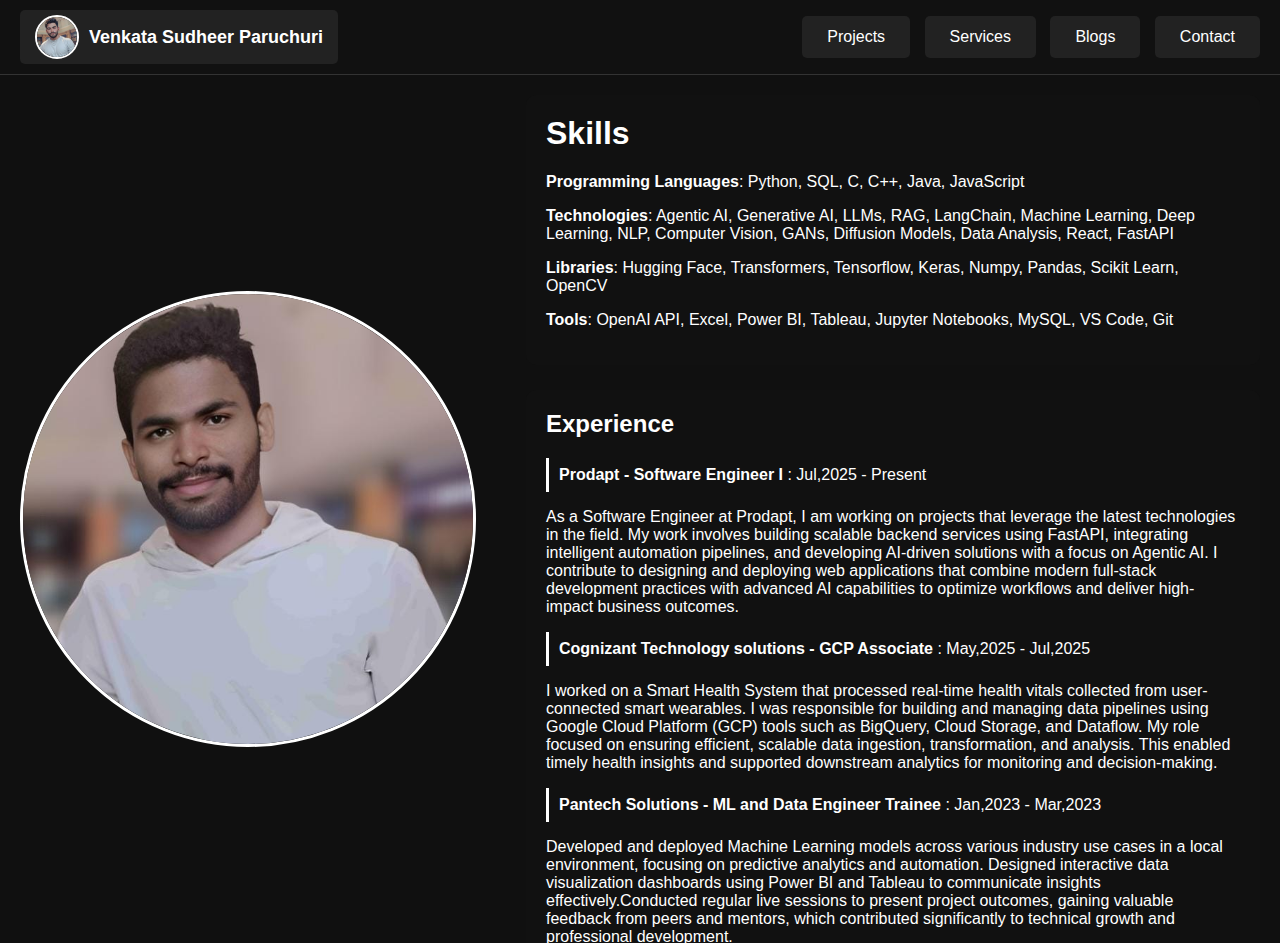
<file: index.html>
<!DOCTYPE html>
<html lang="en">
<head>
    <meta charset="UTF-8" />
    <meta name="viewport" content="width=device-width, initial-scale=1.0" />
    <title>Profile Page</title>
    <link rel="icon" href="pic.png" type="image/png" />
    <link rel="stylesheet" href="styles.css" />
</head>
<body>
   <nav class="navbar">
        <button class="home-button" onclick="location.href='index.html'">
            <img src="pic.png" alt="Profile Photo" />
            <span>Venkata Sudheer Paruchuri</span>
        </button>
        <div class="nav-buttons">
            <button onclick="location.href='projects.html'">Projects</button>
            <button onclick="location.href='services.html'">Services</button>
            <button onclick="location.href='blogs.html'">Blogs</button>
            <button onclick="location.href='contact.html'">Contact</button>
        </div>
    </nav>
    <div class="container">
        <div class="profile-photo">
            <img src="PIC.jpg" alt="Profile Photo" />
            
        </div>
        <div class="content">
            <div class="description">
                <h1>Skills</h1>
                <p><b><resumeSubItem>Programming Languages</resumeSubItem></b>: Python, SQL, C, C++, Java, JavaScript</p>
                <p><b><resumeSubItem>Technologies</resumeSubItem></b>: Agentic AI, Generative AI, LLMs, RAG, LangChain, Machine Learning, Deep Learning, NLP, Computer Vision, GANs, Diffusion Models, Data Analysis, React, FastAPI</p>
                <p><b><resumeSubItem>Libraries</resumeSubItem></b>: Hugging Face, Transformers, Tensorflow, Keras, Numpy, Pandas, Scikit Learn, OpenCV</p>
                <p><b><resumeSubItem>Tools</resumeSubItem></b>: OpenAI API, Excel, Power BI, Tableau, Jupyter Notebooks, MySQL, VS Code, Git</p>
            </div>
            <div class="timeline">
                <h2>Experience</h2>
                <ul>
                    <li><strong>Prodapt - Software Engineer I</strong> : Jul,2025 - Present</li>
                    <p>
                    As a Software Engineer at Prodapt, I am working on projects that leverage the latest technologies in the field. My work
                    involves building scalable backend services using FastAPI, integrating intelligent automation pipelines, and developing
                    AI-driven solutions with a focus on Agentic AI. I contribute to designing and deploying web applications that combine
                    modern full-stack development practices with advanced AI capabilities to optimize workflows and deliver high-impact
                    business outcomes.
                    </p>
                    <li><strong>Cognizant Technology solutions - GCP Associate</strong> : May,2025 - Jul,2025</li>
                    <p>
                    I worked on a Smart Health System that processed real-time health vitals collected from user-connected smart wearables.
                    I was responsible for building and managing data pipelines using Google Cloud Platform (GCP) tools such as BigQuery,
                    Cloud Storage, and Dataflow. My role focused on ensuring efficient, scalable data ingestion, transformation, and
                    analysis. This enabled timely health insights and supported downstream analytics for monitoring and decision-making.
                    </p>
                    <li><strong>Pantech Solutions - ML and Data Engineer Trainee</strong> : Jan,2023 - Mar,2023</li>
                    <p>
                    Developed and deployed Machine Learning models across various industry use cases in a local environment, focusing on
                    predictive analytics and automation. Designed interactive data visualization dashboards using Power BI and Tableau to
                    communicate insights effectively.Conducted regular live sessions to present project outcomes, gaining valuable feedback
                    from peers and mentors, which contributed significantly to technical growth and professional development.
                    </p>
                    <li><strong>Enduro - Software Developer Trainee</strong> : Oct,2022 - Dec,2022</li>
                    <p>
                    Analyzed user requirements to design, develop, and implement new software features aligned with business goals and
                    user needs. Proactively identified and resolved development issues, ensuring smooth workflows and timely project
                    delivery.Adapted quickly to new technologies and frameworks, demonstrating strong problem-solving skills and
                    consistently receiving positive feedback from team leads for fast upskilling.
                    </p>
                </ul>
            </div>
            <div class="education">
                <h2>Education</h2>
                <p>B.Tech(CSE - AIML), SRM IST, Chennai – CGPA: 9.48 (2025)</p>
                <p>12th, Narayana Junior College – 96.6% (2021)</p>
                <p>10th, Sri Krishnaveni E.M High School – CGPA: 10 (2019)</p> 
            </div>
            <div class="education">
                <h2>Research Papers</h2>
                
<p><a href="https://doi.org/10.71097/IJSAT.v16.i2.6617"><p><b>GAN-Powered Image Steganography</b></p></a></p>

<p><a href="https://ijirt.org/publishedpaper/IJIRT181797_PAPER.pdf"><p><b>Deep Faked based Text to Image Synthesis for Criminal Face Generation</b></p></a></p>

<p><a href="https://ijirt.org/publishedpaper/IJIRT181834_PAPER.pdf"><p><b>Counterfeit (Fake) Currency Detection using Mobilenet and Resnet Models</b></p></a></p>

<p><a href="https://www.ijraset.com/best-journal/object-detection-and-distance-calculation-for-visually-impaired-persons"><p><b>Object Detection and Distance Calculation for Visually Impaired Persons</b></p></a></p>
            </div>
            
        </div>
    </div>
</body>
</html>
</file>
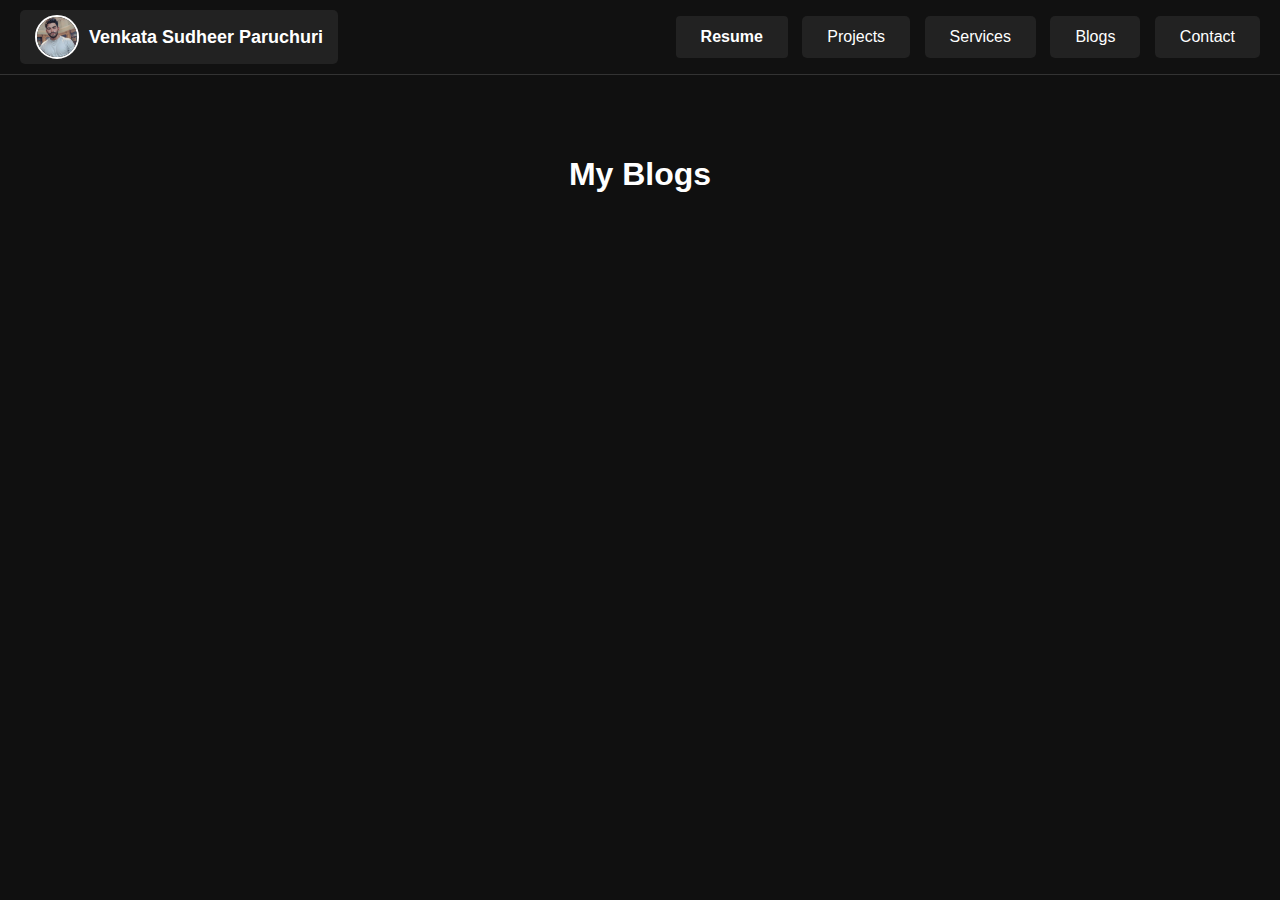
<file: blogs.html>
<!DOCTYPE html>
<html lang="en">
<head>
    <meta charset="UTF-8" />
    <meta name="viewport" content="width=device-width, initial-scale=1.0" />
    <title>Blogs</title>
    <link rel="icon" href="pic.png" type="image/png" />
    <link rel="stylesheet" href="styles.css" />
</head>
<body>
    <nav class="navbar">
        <button class="home-button" onclick="location.href='index.html'">
            <img src="pic.png" alt="Profile Photo" />
            <span>Venkata Sudheer Paruchuri</span>
        </button>
        <div class="nav-buttons">
            <a href="Sudheer_Resume.pdf" target="_blank" download
               style="
                    margin-left: 8px;
                    background-color: #222;
                    color: #fff;
                    padding: 12px 25px;
                    border-radius: 4px;
                    font-size: 1rem;
                    font-weight: 600;
                    text-decoration: none;
                    border: none;
                    transition: background 0.22s;
                    display: inline-block;
                "
                onmouseover="this.style.backgroundColor='#555';"
                onmouseout="this.style.backgroundColor='#222';"
            >Resume</a>
            <button onclick="location.href='projects.html'">Projects</button>
            <button onclick="location.href='services.html'">Services</button>
            <button onclick="location.href='blogs.html'">Blogs</button>
            <button onclick="location.href='contact.html'">Contact</button>
        </div>
    </nav>

    <main class="blog-container">
        <h1>My Blogs</h1>
        <div class="blog-cards">
            
            <!-- Add more blog cards as needed -->
        </div>
    </main>
</body>
</html>
</file>
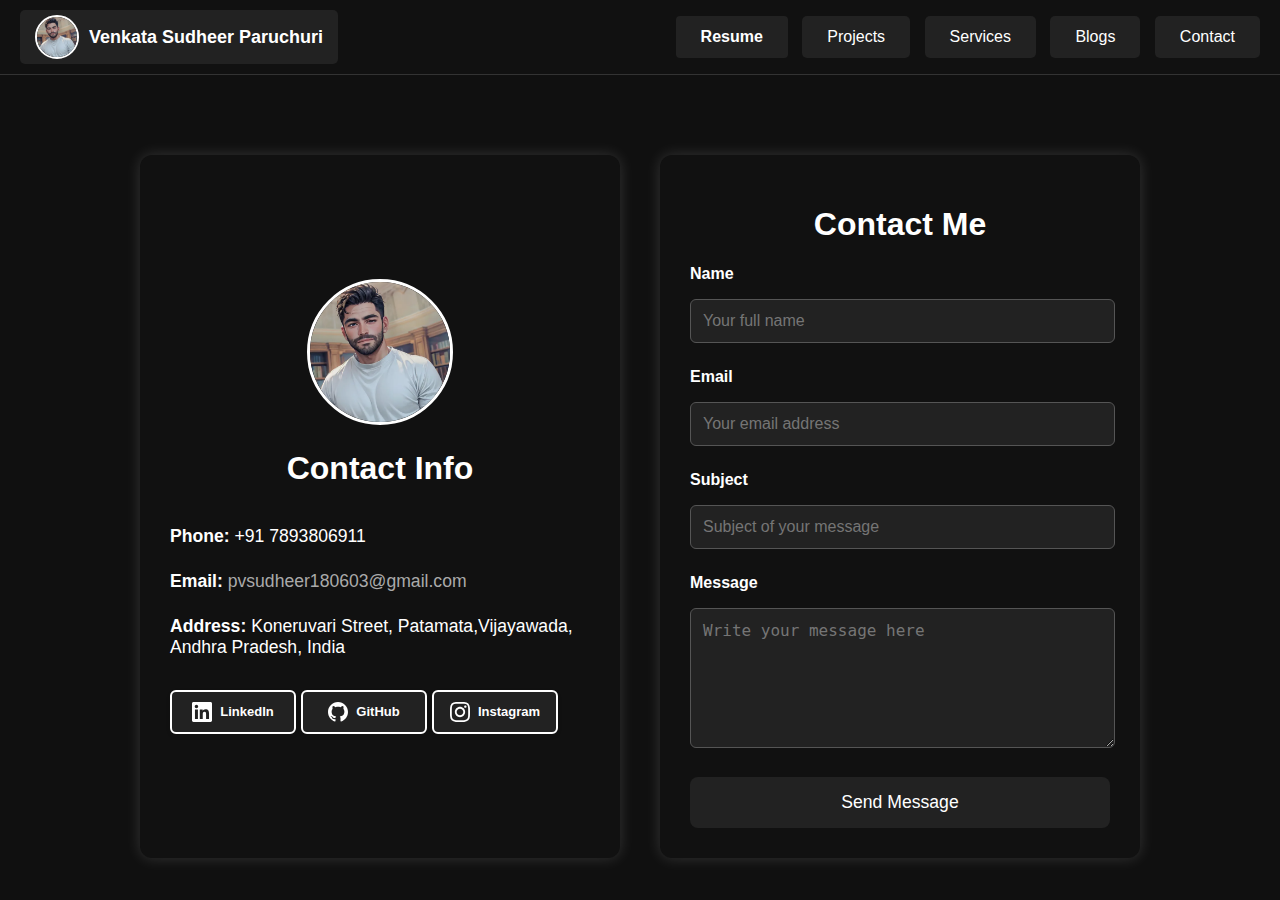
<file: contact.html>
<!DOCTYPE html>
<html lang="en">
<head>
    <meta charset="UTF-8" />
    <meta name="viewport" content="width=device-width, initial-scale=1.0" />
    <title>Contact</title>
    <link rel="icon" href="pic.png" type="image/png" />
    <link rel="stylesheet" href="styles.css" />
</head>
<body>
    <nav class="navbar">
        <button class="home-button" onclick="location.href='index.html'">
            <img src="pic.png" alt="Profile Photo" />
            <span>Venkata Sudheer Paruchuri</span>
        </button>
        <div class="nav-buttons">
            <a href="Sudheer_Resume.pdf" target="_blank" download
               style="
                    margin-left: 8px;
                    background-color: #222;
                    color: #fff;
                    padding: 12px 25px;
                    border-radius: 4px;
                    font-size: 1rem;
                    font-weight: 600;
                    text-decoration: none;
                    border: none;
                    transition: background 0.22s;
                    display: inline-block;
                "
                onmouseover="this.style.backgroundColor='#555';"
                onmouseout="this.style.backgroundColor='#222';"
            >Resume</a>
            <button onclick="location.href='projects.html'">Projects</button>
            <button onclick="location.href='services.html'">Services</button>
            <button onclick="location.href='blogs.html'">Blogs</button>
            <button onclick="location.href='contact.html'">Contact</button>
        </div>
    </nav>

    <main class="contact-wrapper">
        <div class="contact-card contact-info">
    <img src="pic.png" alt="Profile Photo" class="contact-profile-img" />
    <h2>Contact Info</h2>
    <p><strong>Phone:</strong> +91 7893806911</p>
    <p><strong>Email:</strong> <a href="mailto:pvsudheer180603@gmail.com">pvsudheer180603@gmail.com</a></p>
    <p><strong>Address:</strong> Koneruvari Street, Patamata,Vijayawada, Andhra Pradesh, India</p>
    
    <!-- Social Media Links -->
    <div class="social-links-container">
        <a href="https://www.linkedin.com/in/venkata-sudheer-paruchuri-927b03248/" target="_blank" rel="noopener" class="social-link linkedin">
            <div class="social-icon">
                <svg viewBox="0 0 24 24" fill="currentColor">
                    <path d="M20.447 20.452h-3.554v-5.569c0-1.328-.027-3.037-1.852-3.037-1.853 0-2.136 1.445-2.136 2.939v5.667H9.351V9h3.414v1.561h.046c.477-.9 1.637-1.85 3.37-1.85 3.601 0 4.267 2.37 4.267 5.455v6.286zM5.337 7.433c-1.144 0-2.063-.926-2.063-2.065 0-1.138.92-2.063 2.063-2.063 1.14 0 2.064.925 2.064 2.063 0 1.139-.925 2.065-2.064 2.065zm1.782 13.019H3.555V9h3.564v11.452zM22.225 0H1.771C.792 0 0 .774 0 1.729v20.542C0 23.227.792 24 1.771 24h20.451C23.2 24 24 23.227 24 22.271V1.729C24 .774 23.2 0 22.222 0h.003z"/>
                </svg>
            </div>
            <span class="social-text">LinkedIn</span>
        </a>
        
        <a href="https://github.com/sudheer1863/" target="_blank" rel="noopener" class="social-link github">
            <div class="social-icon">
                <svg viewBox="0 0 24 24" fill="currentColor">
                    <path d="M12 0c-6.626 0-12 5.373-12 12 0 5.302 3.438 9.8 8.207 11.387.599.111.793-.261.793-.577v-2.234c-3.338.726-4.033-1.416-4.033-1.416-.546-1.387-1.333-1.756-1.333-1.756-1.089-.745.083-.729.083-.729 1.205.084 1.839 1.237 1.839 1.237 1.07 1.834 2.807 1.304 3.492.997.107-.775.418-1.305.762-1.604-2.665-.305-5.467-1.334-5.467-5.931 0-1.311.469-2.381 1.236-3.221-.124-.303-.535-1.524.117-3.176 0 0 1.008-.322 3.301 1.23.957-.266 1.983-.399 3.003-.404 1.02.005 2.047.138 3.006.404 2.291-1.552 3.297-1.23 3.297-1.23.653 1.653.242 2.874.118 3.176.77.84 1.235 1.911 1.235 3.221 0 4.609-2.807 5.624-5.479 5.921.43.372.823 1.102.823 2.222v3.293c0 .319.192.694.801.576 4.765-1.589 8.199-6.086 8.199-11.386 0-6.627-5.373-12-12-12z"/>
                </svg>
            </div>
            <span class="social-text">GitHub</span>
        </a>
        
        <a href="https://instagram.com/yourprofile" target="_blank" rel="noopener" class="social-link instagram">
            <div class="social-icon">
                <svg viewBox="0 0 24 24" fill="currentColor">
                    <path d="M12 2.163c3.204 0 3.584.012 4.85.07 3.252.148 4.771 1.691 4.919 4.919.058 1.265.069 1.645.069 4.849 0 3.205-.012 3.584-.069 4.849-.149 3.225-1.664 4.771-4.919 4.919-1.266.058-1.644.07-4.85.07-3.204 0-3.584-.012-4.849-.07-3.26-.149-4.771-1.699-4.919-4.92-.058-1.265-.07-1.644-.07-4.849 0-3.204.013-3.583.07-4.849.149-3.227 1.664-4.771 4.919-4.919 1.266-.057 1.645-.069 4.849-.069zm0-2.163c-3.259 0-3.667.014-4.947.072-4.358.2-6.78 2.618-6.98 6.98-.059 1.281-.073 1.689-.073 4.948 0 3.259.014 3.668.072 4.948.2 4.358 2.618 6.78 6.98 6.98 1.281.058 1.689.072 4.948.072 3.259 0 3.668-.014 4.948-.072 4.354-.2 6.782-2.618 6.979-6.98.059-1.28.073-1.689.073-4.948 0-3.259-.014-3.667-.072-4.947-.196-4.354-2.617-6.78-6.979-6.98-1.281-.059-1.69-.073-4.949-.073zm0 5.838c-3.403 0-6.162 2.759-6.162 6.162s2.759 6.163 6.162 6.163 6.162-2.759 6.162-6.163c0-3.403-2.759-6.162-6.162-6.162zm0 10.162c-2.209 0-4-1.79-4-4 0-2.209 1.791-4 4-4s4 1.791 4 4c0 2.21-1.791 4-4 4zm6.406-11.845c-.796 0-1.441.645-1.441 1.44s.645 1.44 1.441 1.44c.795 0 1.439-.645 1.439-1.44s-.644-1.44-1.439-1.44z"/>
                </svg>
            </div>
            <span class="social-text">Instagram</span>
        </a>
    </div>
</div>



        <div class="contact-card">
            <h1 style="text-align: center;">Contact Me</h1>
            <form id="contactForm" class="contact-form">
                <label for="name">Name</label>
                <p style="line-height: 0.5;"></p>
                <input type="text" id="name" name="name" placeholder="Your full name" required />

                <label for="email">Email</label>
                <p style="line-height: 0.5;"></p>
                <input type="email" id="email" name="email" placeholder="Your email address" required />

                <label for="subject">Subject</label>
                <p style="line-height: 0.5;"></p>
                <input type="text" id="subject" name="subject" placeholder="Subject of your message" required />

                <label for="message">Message</label>
                <p style="line-height: 0.5;"></p>
                <textarea id="message" name="message" rows="6" placeholder="Write your message here" required></textarea>

                <button type="submit">Send Message</button>
            </form>
        </div>
    </main>

    <div id="popup" class="popup-overlay">
        <div class="popup">
            <h2>Mail Sent Successfully!</h2>
            <p>Thank you for contacting me. I will get back to you soon.</p>
            <button id="closePopup">Close</button>
        </div>
    </div>

    <script>
        const form = document.getElementById('contactForm');
        const popup = document.getElementById('popup');
        const closePopupBtn = document.getElementById('closePopup');

        form.addEventListener('submit', function(e) {
            e.preventDefault();

            const name = encodeURIComponent(form.name.value.trim());
            const email = encodeURIComponent(form.email.value.trim());
            const subject = encodeURIComponent(form.subject.value.trim());
            const message = encodeURIComponent(form.message.value.trim());
            const body = `Name: ${name}%0D%0AEmail: ${email}%0D%0A%0D%0A${message}`;

            const mailtoLink = `mailto:pvsudheer180603@gmail.com?subject=${subject}&body=${body}`;

            window.location.href = mailtoLink;

            popup.classList.add('active');

            form.reset();
        });

        closePopupBtn.addEventListener('click', () => {
            popup.classList.remove('active');
        });

        popup.addEventListener('click', (e) => {
            if (e.target === popup) {
                popup.classList.remove('active');
            }
        });
    </script>
</body>
</html>
</file>
<file: styles.css>
/* Global scrollbar hiding for all browsers */
* {
    scrollbar-width: none; /* Firefox */
    -ms-overflow-style: none; /* IE and Edge */
}

/* Hide scrollbar for Webkit browsers (Chrome, Safari, newer Edge) */
*::-webkit-scrollbar {
    display: none;
}

body {
    margin: 0;
    background-color: black;
    font-family: Arial, sans-serif;
    color: white;
    height: 100vh;
    /* Removed overflow: hidden to allow page scrolling */
}

.navbar {
    display: flex;
    align-items: center;
    justify-content: space-between;
    background-color: #111;
    padding: 10px 20px;
    position: sticky;
    top: 0;
    z-index: 1000;
    border-bottom: 1px solid #333;
}

.home-button {
    display: flex;
    align-items: center;
    background-color: #222;
    border: none;
    padding: 5px 15px;
    border-radius: 5px;
    cursor: pointer;
    color: white;
    font-size: 18px;
    font-weight: bold;
    transition: background-color 0.3s ease;
}

.home-button img {
    width: 40px;
    height: 40px;
    border-radius: 50%;
    object-fit: cover;
    margin-right: 10px;
    border: 2px solid white;
}

.home-button:hover {
    background-color: #555;
}

.nav-buttons button {
    background-color: #222;
    color: white;
    border: none;
    padding: 12px 25px;
    margin-left: 10px;
    border-radius: 5px;
    cursor: pointer;
    font-size: 16px;
    transition: background-color 0.3s ease;
}

.nav-buttons button:hover {
    background-color: #555;
}

.container {
    display: flex;
    max-width: 1600px;
    height: calc(100vh - 52px);
    margin: 20px auto;
    padding: 0 20px;
    box-sizing: border-box;
}
.container > div,
.content > div {
  transition: transform 0.3s ease, box-shadow 0.3s ease;
  cursor: pointer;
}

.container > div:hover,
.content > div:hover {
  transform: translateY(-6px) scale(1.02);
  box-shadow: 0 10px 15px rgba(244, 244, 245, 0.4); /* indigo glow */
  border-radius: 0.75rem; /* rounded-xl */
}

/* Fixed profile photo on left, vertically centered */
.profile-photo {
    flex: 1;
    display: flex;
    justify-content:center; /* align left */
    align-items: center; /* vertical center */
    padding-right: 20px;
}

/* Large circular image */
.profile-photo img {
    width: 450px;
    height: 450px;
    border-radius: 50%;
    object-fit: cover;
    border: 3px solid white;
}

/* Scrollable content on the right */
.content {
    flex: 2;
    height: 100%;
    overflow-y: auto;
    box-sizing: border-box;
    padding-left: 30px;
}

/* Section boxes */
.description, .education, .timeline {
    background-color: #111;
    padding: 20px;
    border-radius: 10px;
    margin-bottom: 25px;
}

.description h1,
.education h2,
.timeline h2 {
    margin-top: 0;
}

.timeline ul {
    list-style: none;
    padding-left: 0;
}

.timeline ul li {
    padding: 8px 0;
    border-left: 3px solid white;
    padding-left: 10px;
    margin-bottom: 10px;
}

/* Projects page container and layout */
.projects-container {
    padding: 60px 30px;
    max-width: 1100px;
    margin: auto auto;
    color: white;
}

.projects-container h1 {
    text-align: center;
    margin-bottom: 30px;
}

/* Grid layout for projects with spacious gaps */
.project-cards {
    display: grid;
    grid-template-columns: repeat(3, minmax(0, 1fr));
    gap: 40px 90px; /* vertical 40px, horizontal 30px */
    width: 110%;
    max-width: 1000px;
    margin: 0 auto;
    justify-content: space-between;
}

/* Individual project card styling with border and spacing */
.project-card {
    background-color: #111;
    border-radius: 10px;
    border: 2px solid  #555;
    cursor: pointer;
    box-shadow: none;
    transition: transform 0.3s ease, border-color 0.3s ease, box-shadow 0.3s ease;
    display: flex;
    flex-direction: column;
    align-items: center;
    text-align: center;
    padding: 30px 25px;
    width: 100%;
    margin: 10px; /* margin for spacing around card */
}

.project-card:hover {
    transform: translateY(-8px);
    border-color: white;
    box-shadow: 0 0 20px rgba(255, 255, 255, 0.4);
}

.project-card img {
    width: 100%;
    height: 180px;
    object-fit: cover;
    border-radius: 8px;
    margin-bottom: 20px;
}

.project-card h3 {
    margin: 0;
    font-size: 1.3rem;
    color: white;
}

/* Services container styling */
        body {
            background: #101010;
            font-family: Arial, sans-serif;
            margin: 0;
            color: #fff;
        }

        .services-container {
            max-width: 900px;
            margin: 40px auto;
            padding: 0 24px;
        }

        .services-container h1 {
            text-align: center;
            margin-bottom: 40px;
            letter-spacing: 1px;
        }

        .service-cards {
            display: flex;
            flex-direction: column;
            gap: 28px;
        }

        .service-card {
            display: flex;
            align-items: stretch;
            text-decoration: none;
            background: #181818;
            border-radius: 12px;
            box-shadow: 0 2px 14px rgba(0,0,0,0.13);
            overflow: hidden;
            transition: transform 0.15s, box-shadow 0.15s, background 0.3s;
            border: 2px solid transparent;
            cursor: pointer;
            width: 100%;
        }

        .service-card:hover, .service-card:focus {
            background: #555;
            transform: translateY(-4px) scale(1.01);
            box-shadow: 0 4px 32px rgba(80, 80, 255, 0.2);
            border-color: #fff;
            outline: none;
        }

        .service-name {
            flex: 0 0 180px;
            background: #222;
            color: #ffffff;
            padding: 32px 18px;
            display: flex;
            align-items: center;
            justify-content: flex-start;
            font-size: 1.20rem;
            font-weight: 700;
            border-right: 1px solid #eee;
            transition: background 0.3s, color 0.3s;
            text-align: left;
            letter-spacing: 0.5px;
        }

        .service-card:hover .service-name,
        .service-card:focus .service-name {
            background: #555;
            color: #ffffff;
        }

        .service-description {
            flex: 1;
            display: flex;
            align-items: center;
            padding: 32px 28px;
            font-size: 1.04rem;
            color: #f2f2f2;
            line-height: 1.6;
            transition: color 0.3s;
            text-align: left;
        }

        .service-card:hover .service-description,
        .service-card:focus .service-description {
            color: #fff;
        }

        .book-slot-container {
            margin-bottom: 16px;
            width: 100%;
        }

        .book-slot-button {
            background-color: #222;
            color: white;
            padding: 10px 20px;
            border: none;
            border-radius: 6px;
            font-weight: 600;
            cursor: pointer;
            font-size: 1rem;
            transition: background-color 0.3s ease;
            white-space: nowrap;
            width: 100%;
            max-width: 100%;
            display: block;
        }

        .book-slot-button:hover {
            background-color: #555;
        }

        @media (max-width: 700px) {
            .service-card {
                flex-direction: column;
            }
            .service-name {
                border-right: none;
                border-bottom: 1px solid #eee;
                justify-content: center;
                padding: 20px 10px;
                font-size: 1.12rem;
            }
            .service-description {
                padding: 20px 16px;
                font-size: 0.97rem;
            }
        }
/* Blog container and cards */
.blog-container {
    padding: 60px 30px;
    max-width: 1100px;
    margin: auto auto;
    color:  white;
}

.blog-container h1 {
    text-align: center;
    margin-bottom: 30px;
}

.blog-cards {
   display: grid;
    grid-template-columns: repeat(3, minmax(0, 1fr));
    gap: 40px 90px; /* vertical 40px, horizontal 30px */
    width: 110%;
    max-width: 1000px;
    margin: auto auto;
    justify-content: space-between;
}

.blog-card {
    background-color: #111;
    border-radius: 10px;
    border: 2px solid #444;
    cursor: pointer;
    box-shadow: none;
    transition: transform 0.3s ease, border-color 0.3s ease, box-shadow 0.3s ease;
    display: flex;
    flex-direction: column;
    align-items: center;
    text-align: center;
    padding: 30px 25px;
    width: 100%;
    margin: 10px; /* margin for spacing around card */
}

.blog-card:hover {
    transform: translateY(-8px);
    border-color: white;
    box-shadow: 0 0 20px rgba(255, 255, 255, 0.4);
}

.blog-card img {
    width: 100%;
    height: 180px;
    object-fit: cover;
    border-radius: 8px;
    margin-bottom: 20px;
}

.blog-card h3 {
    margin: 0;
    font-size: 1.3rem;
    color: white;
}

/* Contact page containers */
.contact-wrapper {
    display: flex;
    max-width: 1000px;
    margin: 80px auto 60px auto;
    gap: 40px;
    padding: 0 30px;
    color: white;
}

/* Cards equal size */
.contact-card {
    background-color: #111;
    border-radius: 12px;
    flex: 1;
    padding: 30px;
    box-shadow: 0 0 15px rgba(255, 255, 255, 0.15);
    display: flex;
    flex-direction: column;
    justify-content: center;
}

/* Circular profile image in contact info card */
.contact-profile-img {
    width: 140px;
    height: 140px;
    border-radius: 50%;
    object-fit: cover;
    display: block;
    margin: 0 auto 25px auto;
    border: 3px solid white;
}

/* Contact Info styles */
.contact-info h2 {
    margin-top: 0;
    margin-bottom:50x;
    font-size: 2rem;
    text-align: center;
}

.contact-info p {
    font-size: 1.1rem;
    margin: 12px 0;
}

.contact-info a {
    color: #aaa;
    text-decoration: none;
    transition: color 0.3s ease;
}

.contact-info a:hover {
    color: white;
}

/* Contact form styles */
.contact-form label {
    margin-bottom: 8px;
    font-weight: bold;
    font-size: 1rem;
}

.contact-form input,
.contact-form textarea {
    background-color: #222;
    border: 1.5px solid #555;
    border-radius: 6px;
    padding: 12px;
    margin-bottom: 25px;
    color: white;
    font-size: 1rem;
    resize: vertical;
    transition: border-color 0.3s ease;
    width: 95%;
}

.contact-form input:focus,
.contact-form textarea:focus {
    outline: none;
    border-color: #888;
}

.contact-form button {
    background-color: #222;
    color: white;
    border: none;
    padding: 15px;
    border-radius: 8px;
    font-size: 1.1rem;
    cursor: pointer;
    transition: background-color 0.3s ease;
    width: 100%;
}

.contact-form button:hover {
    background-color: #555;
}

/* Popup modal styles */
.popup-overlay {
    position: fixed;
    top: 0;
    left: 0;
    width: 100%;
    height: 100%;
    background: rgba(0, 0, 0, 0.75);
    display: flex;
    align-items: center;
    justify-content: center;
    z-index: 2000;
    visibility: hidden;
    opacity: 0;
    transition: visibility 0s linear 0.3s, opacity 0.3s;
}

.popup-overlay.active {
    visibility: visible;
    opacity: 1;
    transition-delay: 0s;
}

.popup {
    background-color: #222;
    padding: 40px 50px;
    border-radius: 15px;
    color: white;
    text-align: center;
    max-width: 400px;
    box-shadow: 0 0 25px rgba(255, 255, 255, 0.3);
}

.popup h2 {
    margin-top: 0;
    margin-bottom: 20px;
    font-size: 1.8rem;
}

.popup button {
    margin-top: 15px;
    padding: 12px 25px;
    background-color: #555;
    border: none;
    border-radius: 6px;
    color: white;
    cursor: pointer;
    font-size: 1rem;
    transition: background-color 0.3s ease;
}

.popup button:hover {
    background-color: #888;
}

/* Responsive */
@media (max-width: 900px) {
    .contact-wrapper {
        flex-direction: column;
        padding: 0 20px;
        gap: 30px;
    }
}
/* Social Media Links Styling */
.social-links-container {
    display: flex;
    gap: 5px;
    justify-content: left;
    flex-wrap: wrap;
    margin: 20px 0 0 0;
}

.social-link {
    display: flex;
    align-items: center;
    gap: 8px;
    padding: 10px 16px;
    background-color: #222;
    border: 2px solid #e0e0e0;
    border-radius: 6px;
    text-decoration: none;
    color: #333;
    font-weight: 500;
    transition: all 0.3s ease;
    box-shadow: 0 2px 4px rgba(0, 0, 0, 0.1);
    min-width: 90px;
    justify-content: center;
    font-size: 13px;
}

.social-icon {
    width: 20px;
    height: 20px;
    display: flex;
    align-items: center;
    justify-content: center;
}

.social-icon svg {
    width: 100%;
    height: 100%;
}

.social-text {
    font-size: 13px;
    font-weight: 600;
}

/* LinkedIn Styling */
.social-link.linkedin {
    color: #ffffff;
    border-color: #ffffff;
}

.social-link.linkedin:hover {
    background: linear-gradient(135deg, #0077b5 0%, #005885 50%, #004471 100%);
    color: white;
    transform: translateY(-2px);
    box-shadow: 0 4px 12px rgba(0, 119, 181, 0.3);
}

/* GitHub Styling */
.social-link.github {
    color: #ffffff;
    border-color: #ffffff;
}

.social-link.github:hover {
    background: linear-gradient(135deg, #333 0%, #24292e 50%, #1a1e22 100%);
    color: white;
    transform: translateY(-2px);
    box-shadow: 0 4px 12px rgba(255, 255, 255, 0.3);
}

/* Instagram Styling */
.social-link.instagram {
    color: #ffffff;
    border-color: #ffffff;
}

.social-link.instagram:hover {
    background: linear-gradient(45deg, #f09433 0%, #e6683c 25%, #dc2743 50%, #cc2366 75%, #bc1888 100%);
    color: white;
    transform: translateY(-2px);
    box-shadow: 0 4px 12px rgba(255, 255, 255, 0.3);
    border-color: transparent;
}

/* Responsive Design for Contact Card */
@media (max-width: 600px) {
    .social-links-container {
        flex-direction: column;
        align-items: center;
        gap: 12px;
    }
    
    .social-link {
        width: 100%;
        max-width: 150px;
    }
}
</file>
